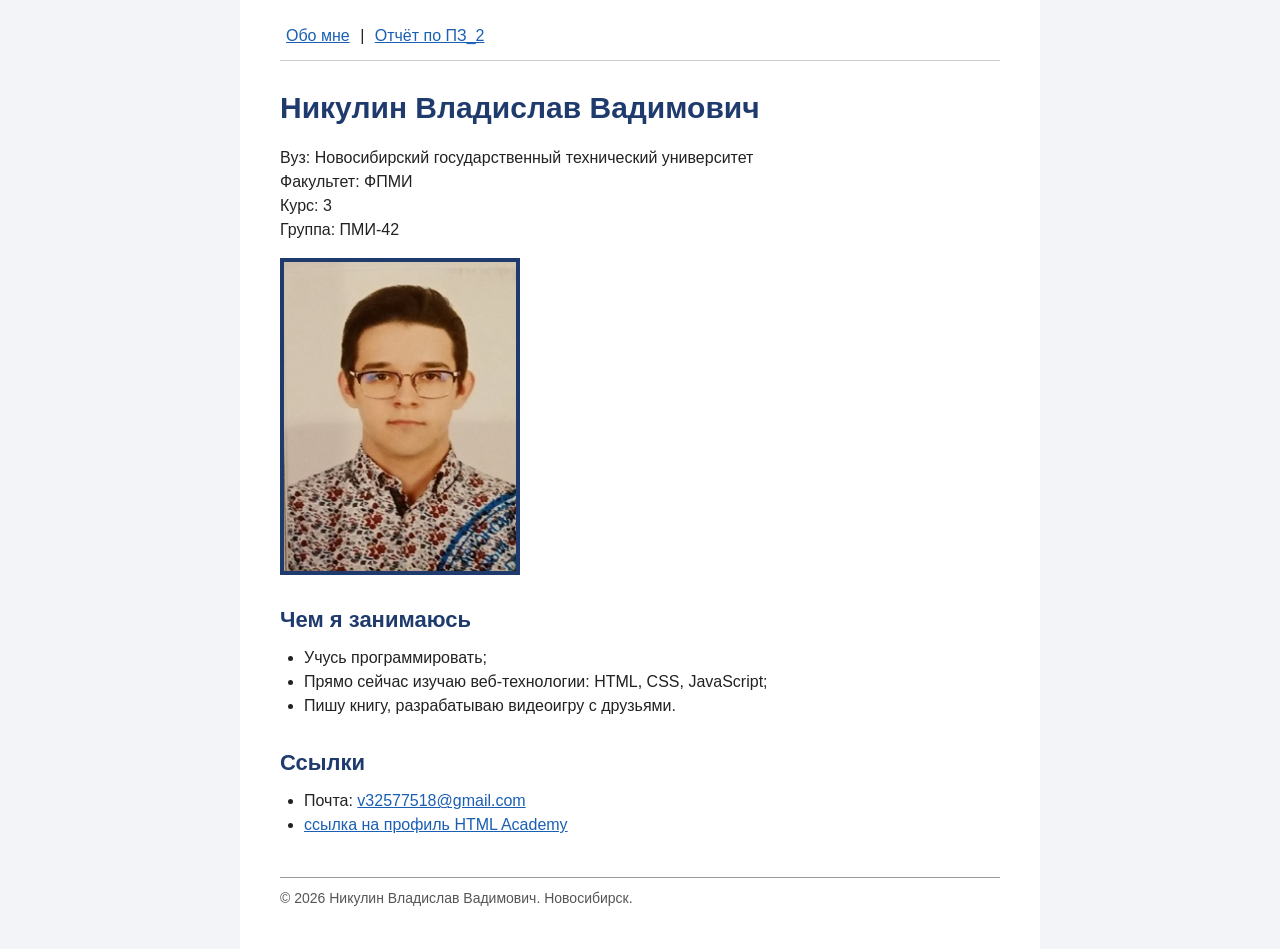
<file: index.html>
<!DOCTYPE html>
<html lang="ru">
<head>
  <meta charset="UTF-8">
  <meta name="author" content="Никулин Владислав Вадимович">
  <meta name="description" content="Страница «Обо мне» студента НГТУ, группа ПМИ-42">
  <title>Обо мне</title>
  <link rel="stylesheet" type="text/css" href="style.css">
</head>
<body>
  <div class="page">
    <div class="nav">
      <a href="index.html">Обо мне</a> |
      <a href="report.html">Отчёт по ПЗ_2</a>
    </div>

    <h1>Никулин Владислав Вадимович</h1>

    <p class="info">
      Вуз: Новосибирский государственный технический университет<br>
      Факультет: ФПМИ<br>
      Курс: 3<br>
      Группа: ПМИ-42
    </p>

    <img class="photo" src="photo.jpg" alt="Это я">

    <h2>Чем я занимаюсь</h2>
    <ul>
      <li>Учусь программировать;</li>
      <li>Прямо сейчас изучаю веб-технологии: HTML, CSS, JavaScript;</li>
      <li>Пишу книгу, разрабатываю видеоигру с друзьями.</li>
    </ul>

    <h2>Ссылки</h2>
    <ul>
      <li>Почта: <a href="mailto:v32577518@gmail.com">v32577518@gmail.com</a></li>
      <li><a href="https://htmlacademy.ru/profile/id2731791" target="_blank">ссылка на профиль HTML Academy</a></li>
    </ul>

    <div id="footer">&copy; 2026 Никулин Владислав Вадимович. Новосибирск.</div>
  </div>
</body>
</html>
</file>
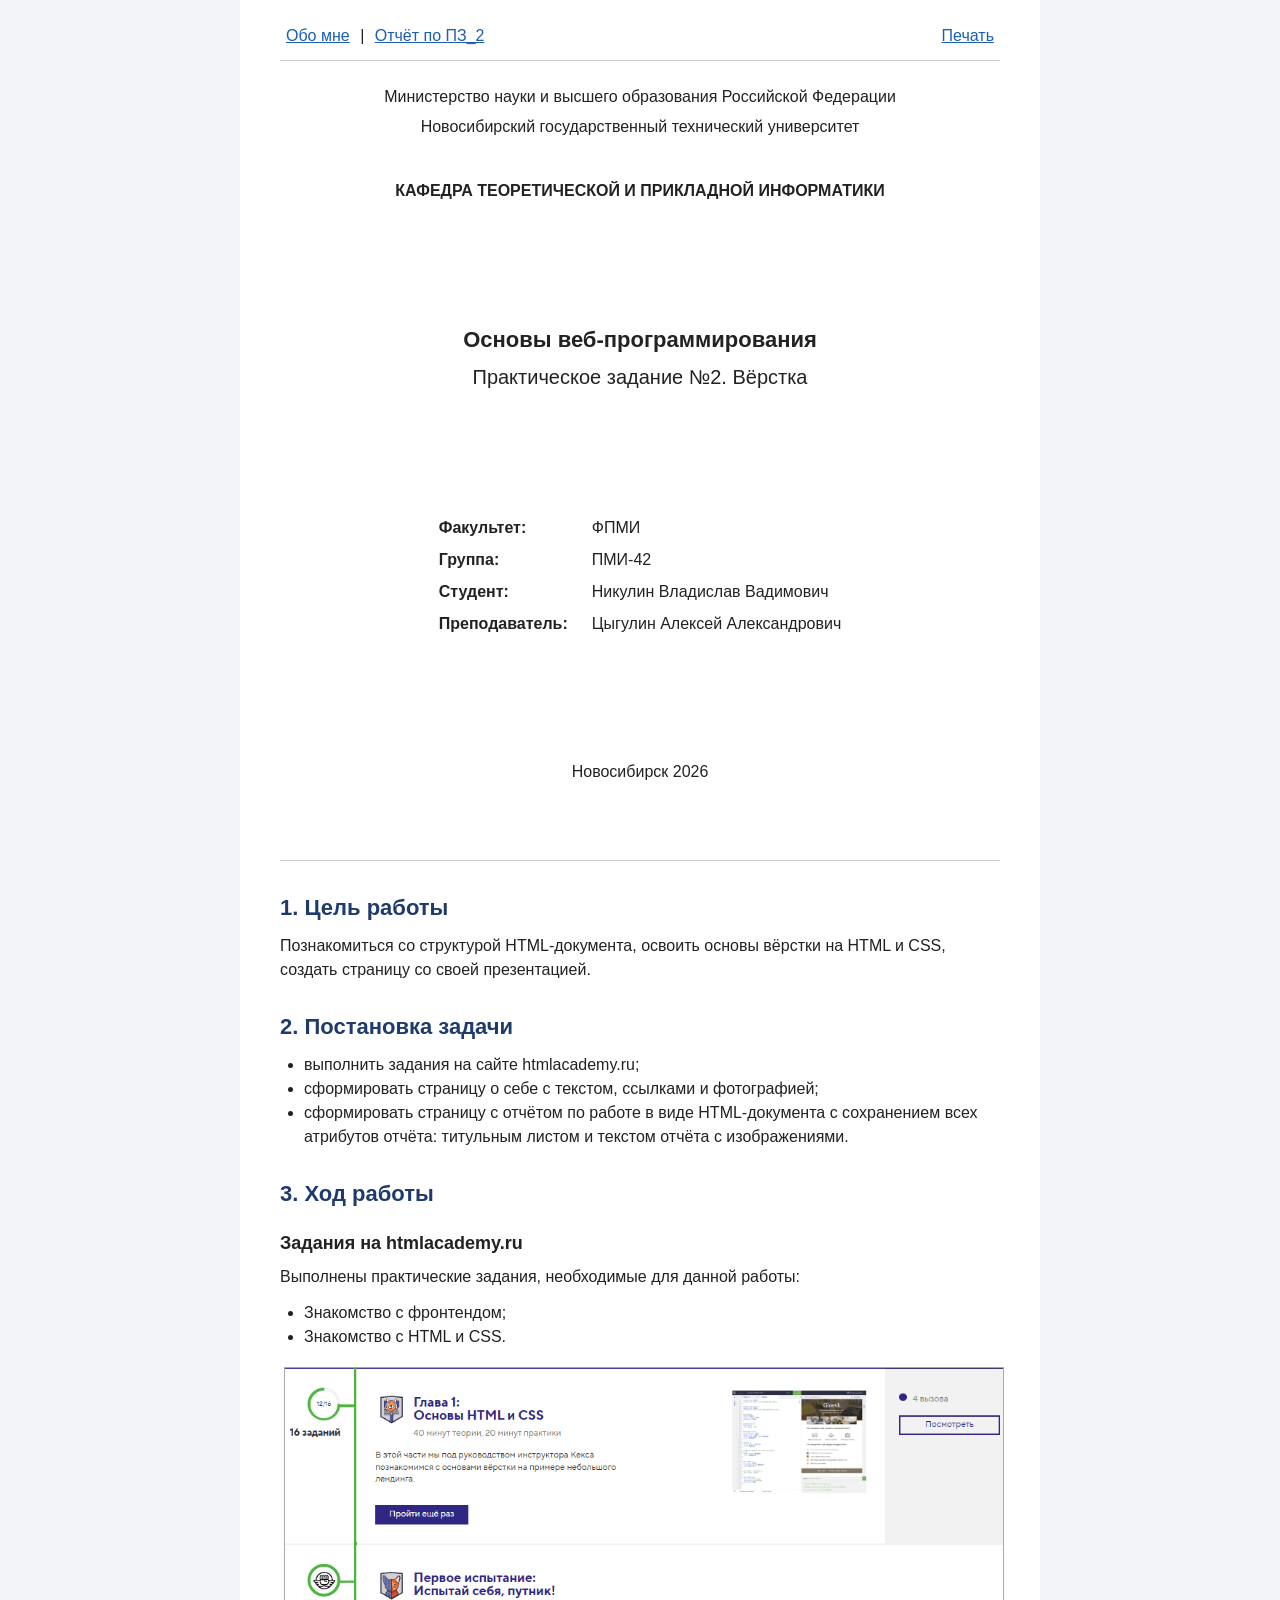
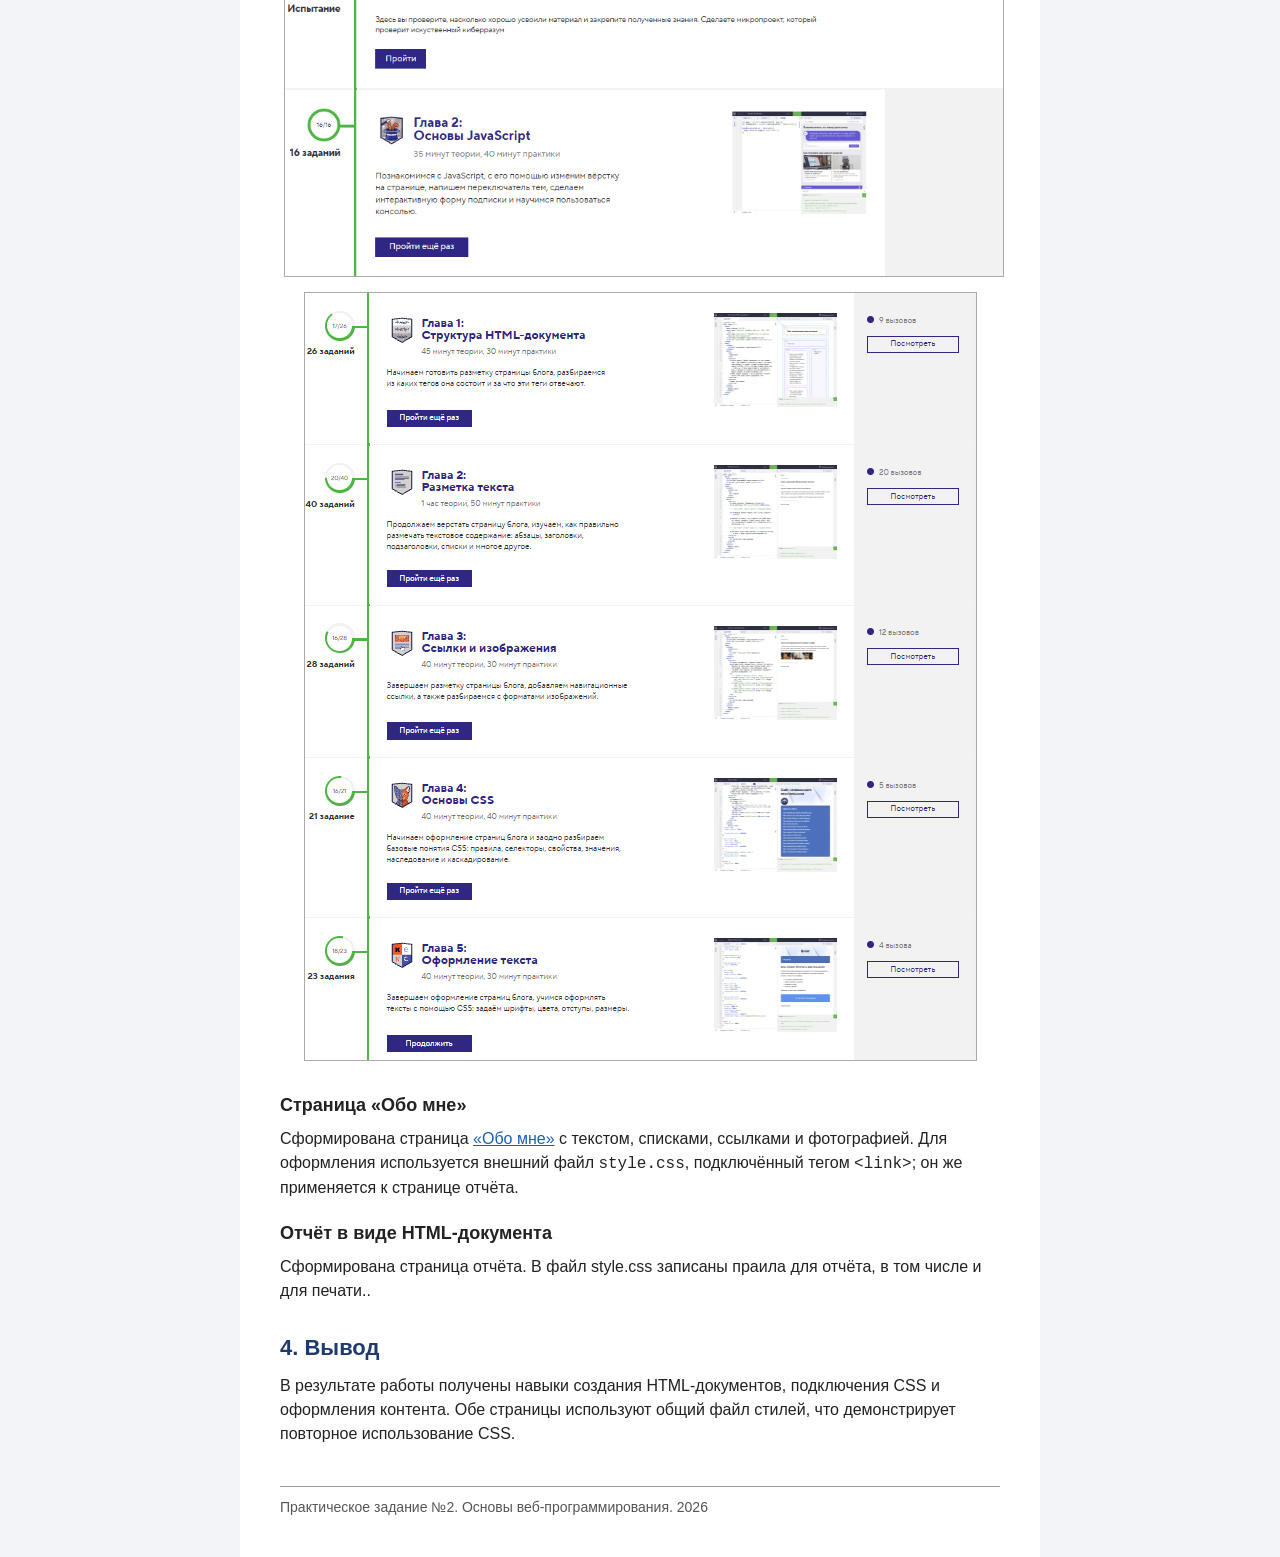
<file: report.html>
<!DOCTYPE html>
<html lang="ru">
<head>
  <meta charset="UTF-8">
  <meta name="author" content="Никулин Владислав Вадимович">
  <title>Отчёт по ПЗ_2 — Никулин В. В., ПМИ-42</title>
  <link rel="stylesheet" type="text/css" href="style.css">
</head>
<body>
  <div class="page">
    <div class="nav">
      <a class="print-link" href="#" onclick="window.print(); return false;">Печать</a>
      <a href="index.html">Обо мне</a> |
      <a href="report.html">Отчёт по ПЗ_2</a>
    </div>

    <!-- Титульный лист -->
    <div class="title-page">
      <p>Министерство науки и высшего образования Российской Федерации</p>
      <p>Новосибирский государственный технический университет</p>

      <p class="kafedra">КАФЕДРА ТЕОРЕТИЧЕСКОЙ И ПРИКЛАДНОЙ ИНФОРМАТИКИ</p>

      <p class="subject">Основы веб-программирования</p>
      <p class="task">Практическое задание №2. Вёрстка</p>

      <table>
        <tr><td>Факультет:</td><td>ФПМИ</td></tr>
        <tr><td>Группа:</td><td>ПМИ-42</td></tr>
        <tr><td>Студент:</td><td>Никулин Владислав Вадимович</td></tr>
        <tr><td>Преподаватель:</td><td>Цыгулин Алексей Александрович</td></tr>
      </table>

      <p>Новосибирск 2026</p>
    </div>

    <hr class="sep">

    <!-- Текст отчёта -->
    <h2>1. Цель работы</h2>
    <p>Познакомиться со структурой HTML-документа, освоить основы вёрстки на HTML и CSS,
    создать страницу со своей презентацией.</p>

    <h2>2. Постановка задачи</h2>
    <ul>
      <li>выполнить задания на сайте htmlacademy.ru;</li>
      <li>сформировать страницу о себе с текстом, ссылками и фотографией;</li>
      <li>сформировать страницу с отчётом по работе в виде HTML-документа с сохранением
      всех атрибутов отчёта: титульным листом и текстом отчёта с изображениями.</li>
    </ul>

    <h2>3. Ход работы</h2>

    <h3>Задания на htmlacademy.ru</h3>
    <p>Выполнены практические задания, необходимые для данной работы:</p>
    <ul>
      <li>Знакомство с фронтендом;</li>
      <li>Знакомство с HTML и CSS.</li>
    </ul>
    <div class="figure">
      <img src="htmlacademy1.png" alt="Скриншот выполненных заданий 1">
      <img src="htmlacademy2.png" alt="Скриншот выполненных заданий 2">
    </div>

    <h3>Страница «Обо мне»</h3>
    <p>Сформирована страница <a href="index.html">«Обо мне»</a> с текстом, списками,
    ссылками и фотографией. Для оформления используется внешний файл
    <code>style.css</code>, подключённый тегом <code>&lt;link&gt;</code>; он же применяется
    к странице отчёта.</p>

    <h3>Отчёт в виде HTML-документа</h3>
    <p>Сформирована страница отчёта. В файл style.css записаны праила для отчёта, в том числе и для печати..</p>

    <h2>4. Вывод</h2>
    <p>В результате работы получены навыки создания HTML-документов, подключения CSS и
    оформления контента. Обе страницы используют общий файл стилей, что демонстрирует
    повторное использование CSS.</p>

    <div id="footer">Практическое задание №2. Основы веб-программирования. 2026</div>
  </div>
</body>
</html>
</file>
<file: style.css>
/* Общий файл стилей для страницы «Обо мне» и страницы отчёта */
* { margin: 0; padding: 0; box-sizing: border-box; }

body {
  font-family: Arial, Helvetica, sans-serif;
  font-size: 16px;
  line-height: 1.5;
  color: #222;
  background: #f2f4f8;
}

.page {
  max-width: 800px;
  margin: 0 auto;
  padding: 24px 40px 40px;
  background: #fff;
  min-height: 100vh;
}

/* Навигация */
.nav { padding-bottom: 12px; margin-bottom: 24px; border-bottom: 1px solid #ccc; }
.nav a { margin: 0 6px; }
.print-link { float: right; }

h1 { font-size: 30px; margin-bottom: 16px; color: #1f3b6e; }
h2 { font-size: 22px; margin: 28px 0 10px; color: #1f3b6e; }
h3 { font-size: 18px; margin: 20px 0 8px; }
p  { margin-bottom: 12px; }
ul, ol { margin: 0 0 12px 24px; }

a { color: #1a5fb4; }
a:hover { color: #c01c28; }

img { max-width: 100%; }

.info { margin-bottom: 16px; }
.photo { display: block; width: 240px; margin: 16px 0; border: 4px solid #1f3b6e; }

.figure { margin: 14px 0; text-align: center; }
.figure img { border: 1px solid #aaa; margin: 4px; }
.figure p { font-size: 14px; font-style: italic; }

#footer { margin-top: 40px; padding-top: 10px; border-top: 1px solid #999; font-size: 14px; color: #555; }

/* Титульный лист */
.title-page { text-align: center; padding-bottom: 40px; }
.title-page p { margin-bottom: 6px; }
.title-page .kafedra { margin: 40px 0 120px; font-weight: bold; }
.title-page .subject { font-size: 22px; font-weight: bold; margin-bottom: 6px; }
.title-page .task { font-size: 20px; margin-bottom: 120px; }
.title-page table { margin: 0 auto 120px; text-align: left; border-collapse: collapse; }
.title-page td { padding: 4px 12px; }
.title-page td:first-child { font-weight: bold; }

hr.sep { border: 0; border-top: 1px solid #ccc; margin: 30px 0; }

/* Печать */
@media print {
  body { background: #fff; font-size: 12pt; color: #000; }
  .page { max-width: none; padding: 0; min-height: 0; }
  .nav, .print-link { display: none; }
  .title-page { page-break-after: always; }
  hr.sep { display: none; }
  a { color: #000; text-decoration: none; }
}
</file>
